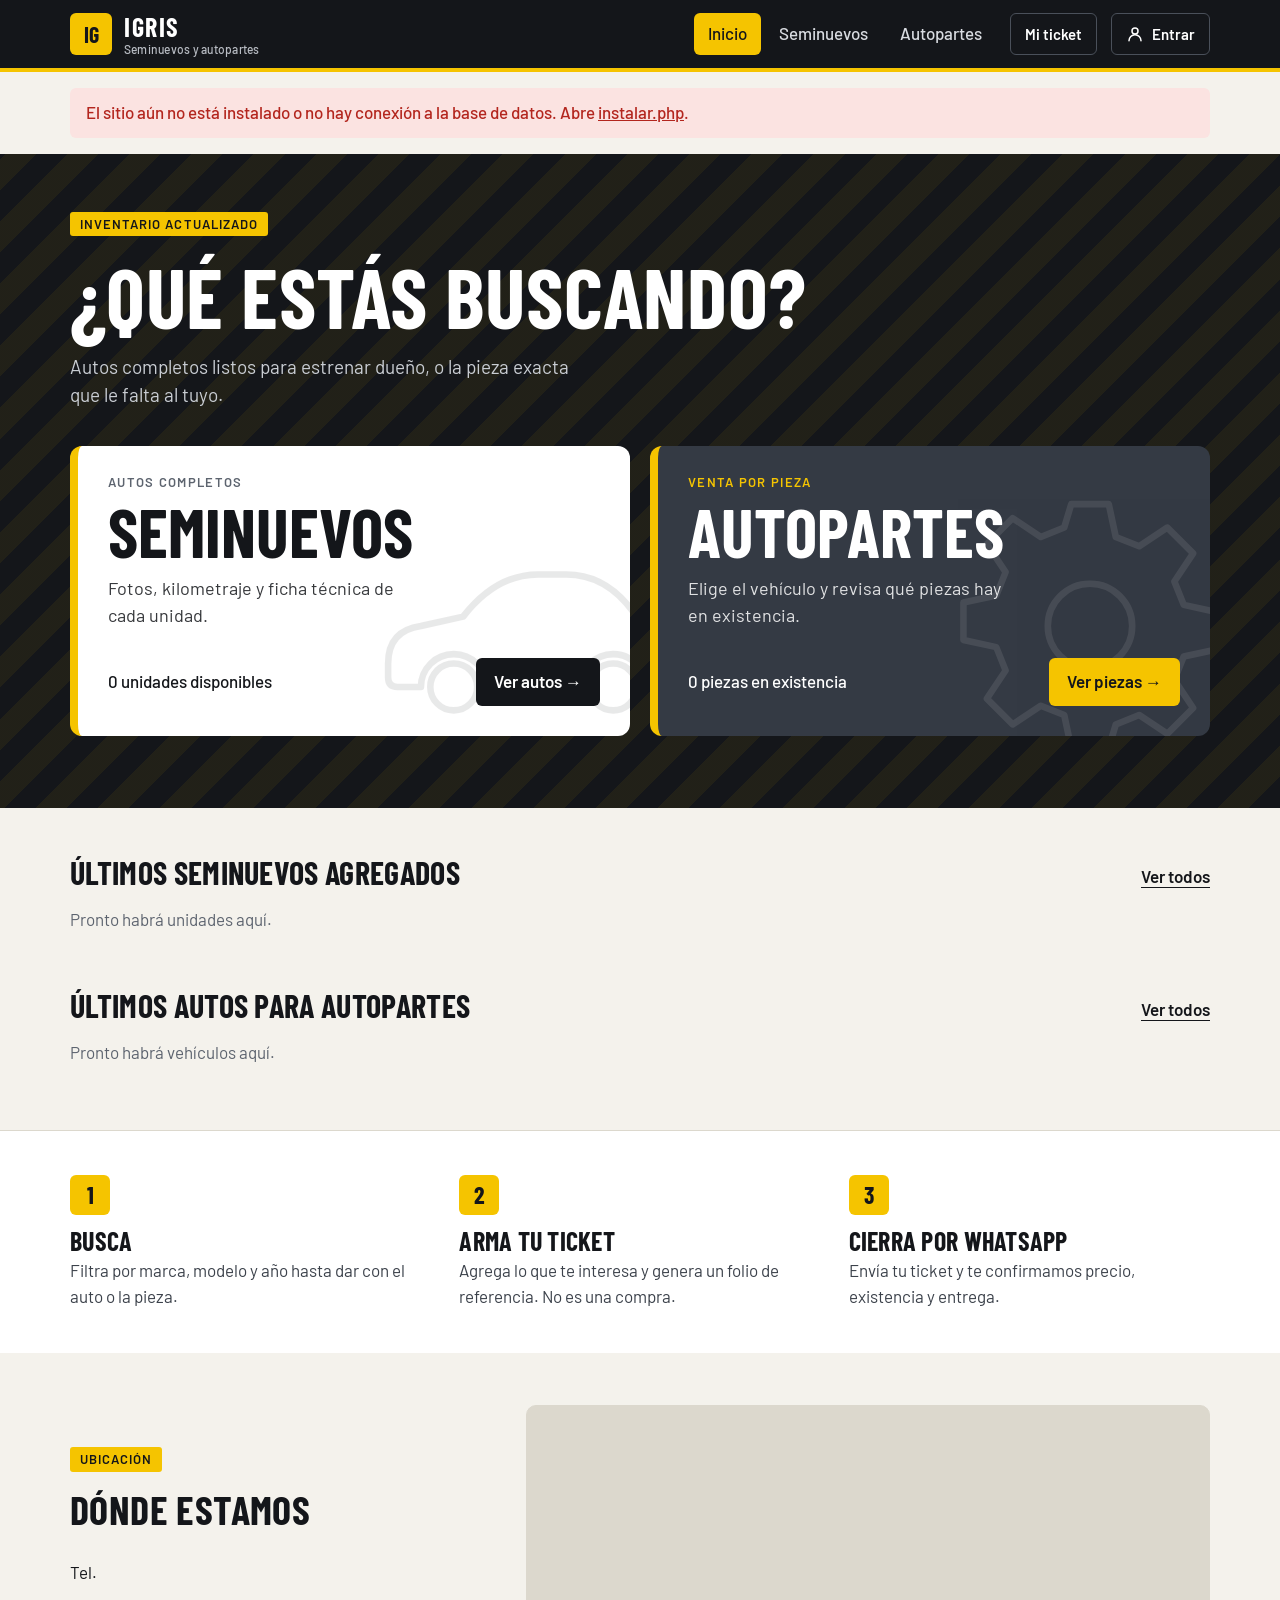
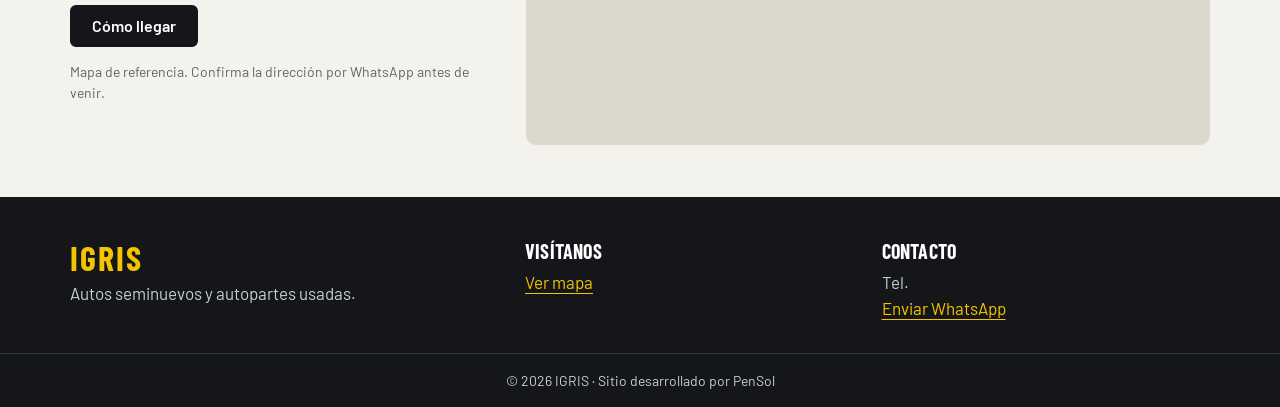
<file: index.html>
<!DOCTYPE html>
<html lang="es-MX">
<head>
  <meta charset="UTF-8">
  <meta name="viewport" content="width=device-width, initial-scale=1">
  <title>IGRIS — Autos seminuevos y autopartes</title>
  <meta name="description" content="Autos seminuevos revisados y autopartes usadas por pieza. Consulta fotos, especificaciones y disponibilidad.">
  <link rel="icon" href="img/favicon.svg" type="image/svg+xml">
  <link rel="preconnect" href="https://fonts.googleapis.com">
  <link rel="preconnect" href="https://fonts.gstatic.com" crossorigin>
  <link href="https://fonts.googleapis.com/css2?family=Barlow:wght@400;500;600&family=Barlow+Condensed:wght@600;700&display=swap" rel="stylesheet">
  <link rel="stylesheet" href="css/estilos.css">
</head>
<body data-pagina="inicio">

  <main>
    <section class="portada">
      <div class="contenedor">
        <p class="ceja">Inventario actualizado</p>
        <h1>¿Qué estás buscando?</h1>
        <p class="portada__texto">Autos completos listos para estrenar dueño, o la pieza exacta que le falta al tuyo.</p>

        <div class="opciones">
          <a class="opcion opcion--clara" href="seminuevos.html">
            <svg class="opcion__fondo" viewBox="0 0 64 64" aria-hidden="true"><path d="M6 40q0-7 7-8l9-2q7-9 16-9h6q9 0 15 9l4 2q5 2 5 8v3q0 2-2 2h-5a7 7 0 0 0-14 0H27a7 7 0 0 0-14 0H8q-2 0-2-2z"/><circle cx="20" cy="45" r="5"/><circle cx="54" cy="45" r="5"/></svg>
            <span class="opcion__ceja">Autos completos</span>
            <span class="opcion__titulo">Seminuevos</span>
            <span class="opcion__texto">Fotos, kilometraje y ficha técnica de cada unidad.</span>
            <span class="opcion__pie"><span data-conteo="seminuevos"></span><b>Ver autos</b></span>
          </a>
          <a class="opcion opcion--oscura" href="autopartes.html">
            <svg class="opcion__fondo" viewBox="0 0 64 64" aria-hidden="true"><circle cx="32" cy="32" r="9"/><path d="M28 6h8l1.500 7 5 2 6-4 5.500 5.500-4 6 2 5 7 1.500v8l-7 1.500-2 5 4 6-5.500 5.500-6-4-5 2L36 58h-8l-1.500-7-5-2-6 4L10 47.500l4-6-2-5L5 35v-8l7-1.500 2-5-4-6L15.500 9l6 4 5-2z"/></svg>
            <span class="opcion__ceja">Venta por pieza</span>
            <span class="opcion__titulo">Autopartes</span>
            <span class="opcion__texto">Elige el vehículo y revisa qué piezas hay en existencia.</span>
            <span class="opcion__pie"><span data-conteo="autopartes"></span><b>Ver piezas</b></span>
          </a>
        </div>
      </div>
    </section>

    <section class="seccion contenedor" id="vistos" hidden>
      <div class="seccion__cabeza"><h2>Vistos recientemente</h2></div>
      <div class="rejilla"></div>
    </section>

    <section class="seccion contenedor">
      <div class="seccion__cabeza">
        <h2>Últimos seminuevos agregados</h2>
        <a class="enlace" href="seminuevos.html">Ver todos</a>
      </div>
      <div class="rejilla" id="ultimos-seminuevos"></div>
    </section>

    <section class="seccion contenedor">
      <div class="seccion__cabeza">
        <h2>Últimos autos para autopartes</h2>
        <a class="enlace" href="autopartes.html">Ver todos</a>
      </div>
      <div class="rejilla" id="ultimos-autopartes"></div>
    </section>

    <section class="pasos">
      <div class="contenedor pasos__rejilla">
        <div><b>1</b><h3>Busca</h3><p>Filtra por marca, modelo y año hasta dar con el auto o la pieza.</p></div>
        <div><b>2</b><h3>Arma tu ticket</h3><p>Agrega lo que te interesa y genera un folio de referencia. No es una compra.</p></div>
        <div><b>3</b><h3>Cierra por WhatsApp</h3><p>Envía tu ticket y te confirmamos precio, existencia y entrega.</p></div>
      </div>
    </section>

    <section class="ubicacion" id="ubicacion"></section>
  </main>

  <script src="api/datos.php"></script>
  <script src="js/app.js"></script>
</body>
</html>
</file>
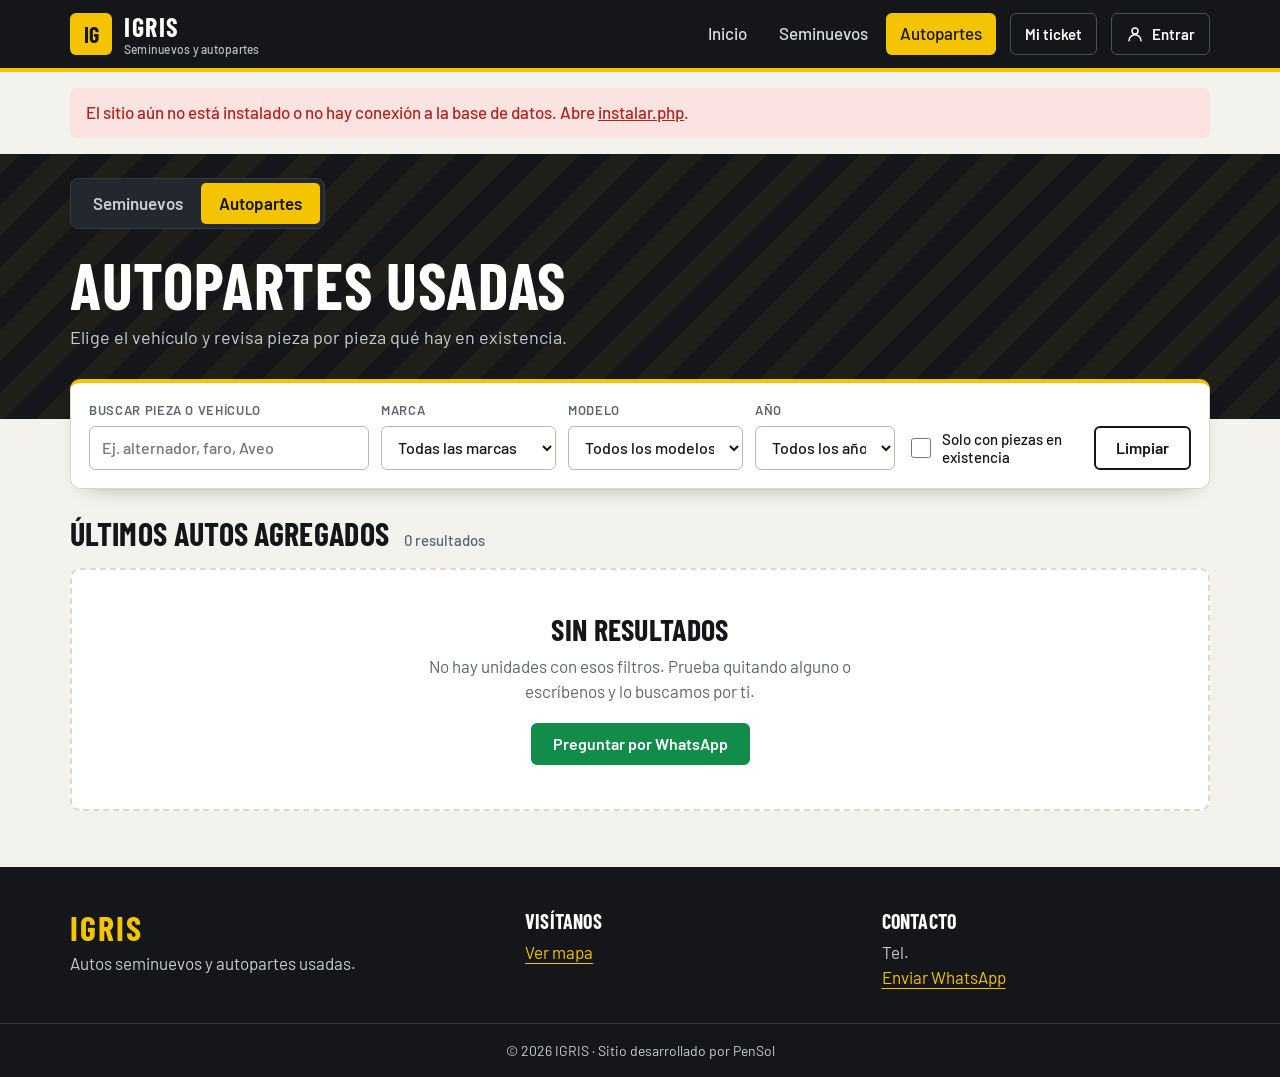
<file: autopartes.html>
<!DOCTYPE html>
<html lang="es-MX">
<head>
  <meta charset="UTF-8">
  <meta name="viewport" content="width=device-width, initial-scale=1">
  <title>Autopartes usadas — IGRIS</title>
  <meta name="description" content="Vehículos para desarme: elige el auto y consulta qué piezas están en existencia.">
  <link rel="icon" href="img/favicon.svg" type="image/svg+xml">
  <link rel="preconnect" href="https://fonts.googleapis.com">
  <link rel="preconnect" href="https://fonts.gstatic.com" crossorigin>
  <link href="https://fonts.googleapis.com/css2?family=Barlow:wght@400;500;600&family=Barlow+Condensed:wght@600;700&display=swap" rel="stylesheet">
  <link rel="stylesheet" href="css/estilos.css">
</head>
<body data-pagina="autopartes">

  <main>
    <section class="encabezado">
      <div class="contenedor">
        <nav class="cambio" aria-label="Sección">
          <a href="seminuevos.html">Seminuevos</a>
          <a href="autopartes.html" class="activo" aria-current="page">Autopartes</a>
        </nav>
        <h1>Autopartes usadas</h1>
        <p>Elige el vehículo y revisa pieza por pieza qué hay en existencia.</p>
      </div>
    </section>

    <div class="contenedor">
      <form class="filtro filtro--partes" id="filtro" autocomplete="off">
        <label class="campo campo--ancho">Buscar pieza o vehículo
          <input type="search" name="buscar" placeholder="Ej. alternador, faro, Aveo">
        </label>
        <label class="campo">Marca
          <select name="marca"></select>
        </label>
        <label class="campo">Modelo
          <select name="modelo"></select>
        </label>
        <label class="campo">Año
          <select name="anio"></select>
        </label>
        <label class="casilla">
          <input type="checkbox" name="existencia"> Solo con piezas en existencia
        </label>
        <button class="boton boton--linea" type="reset">Limpiar</button>
      </form>

      <section class="seccion seccion--lista">
        <div class="seccion__cabeza">
          <h2>Últimos autos agregados <small id="conteo"></small></h2>
        </div>
        <div class="rejilla" id="resultados"></div>
      </section>
    </div>
  </main>

  <script src="api/datos.php"></script>
  <script src="js/app.js"></script>
</body>
</html>
</file>
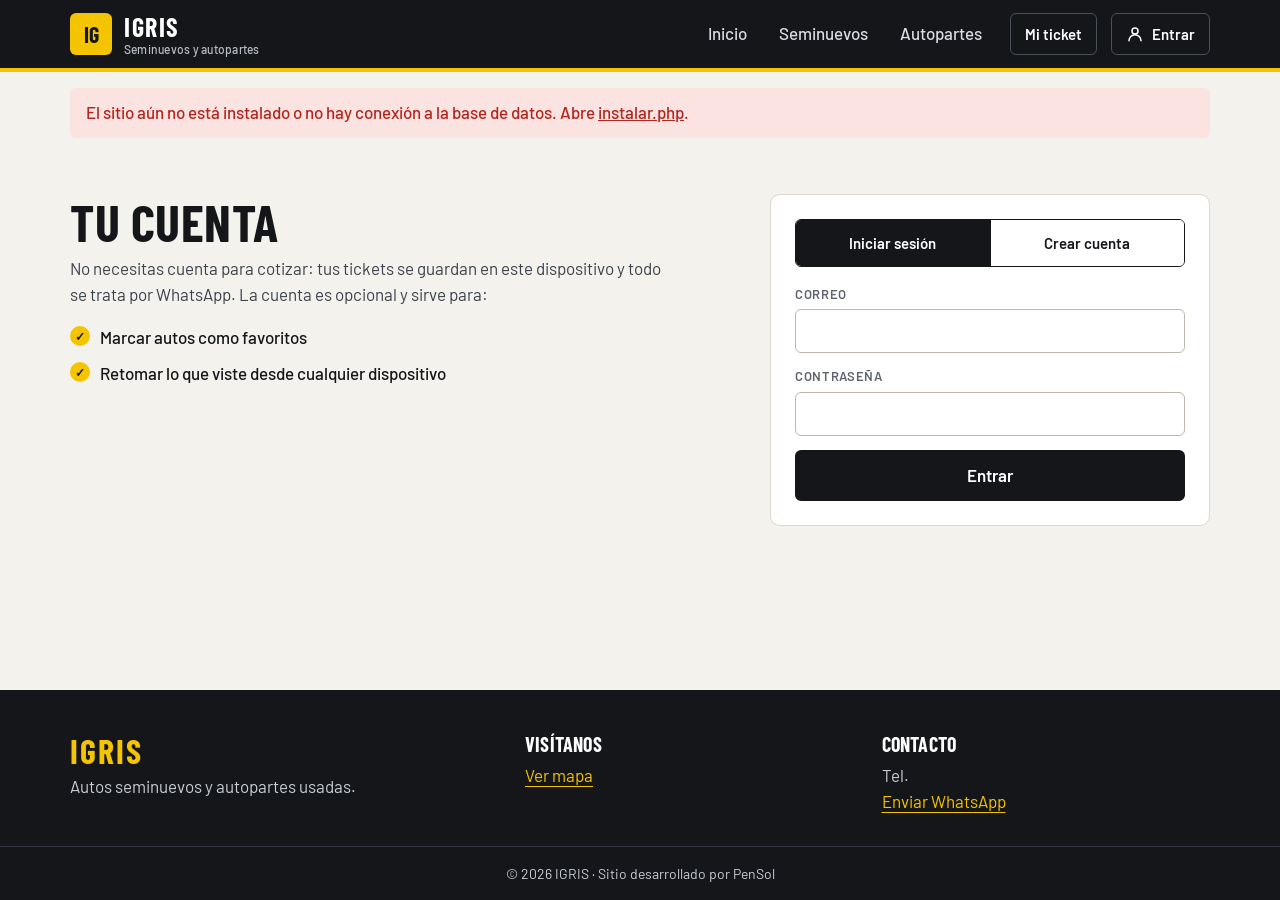
<file: cuenta.html>
<!DOCTYPE html>
<html lang="es-MX">
<head>
  <meta charset="UTF-8">
  <meta name="viewport" content="width=device-width, initial-scale=1">
  <title>Mi cuenta — IGRIS</title>
  <meta name="robots" content="noindex">
  <link rel="icon" href="img/favicon.svg" type="image/svg+xml">
  <link rel="preconnect" href="https://fonts.googleapis.com">
  <link rel="preconnect" href="https://fonts.gstatic.com" crossorigin>
  <link href="https://fonts.googleapis.com/css2?family=Barlow:wght@400;500;600&family=Barlow+Condensed:wght@600;700&display=swap" rel="stylesheet">
  <link rel="stylesheet" href="css/estilos.css">
</head>
<body data-pagina="cuenta">

  <main class="contenedor pagina" id="cuenta"></main>

  <script src="api/datos.php"></script>
  <script src="js/app.js"></script>
</body>
</html>
</file>
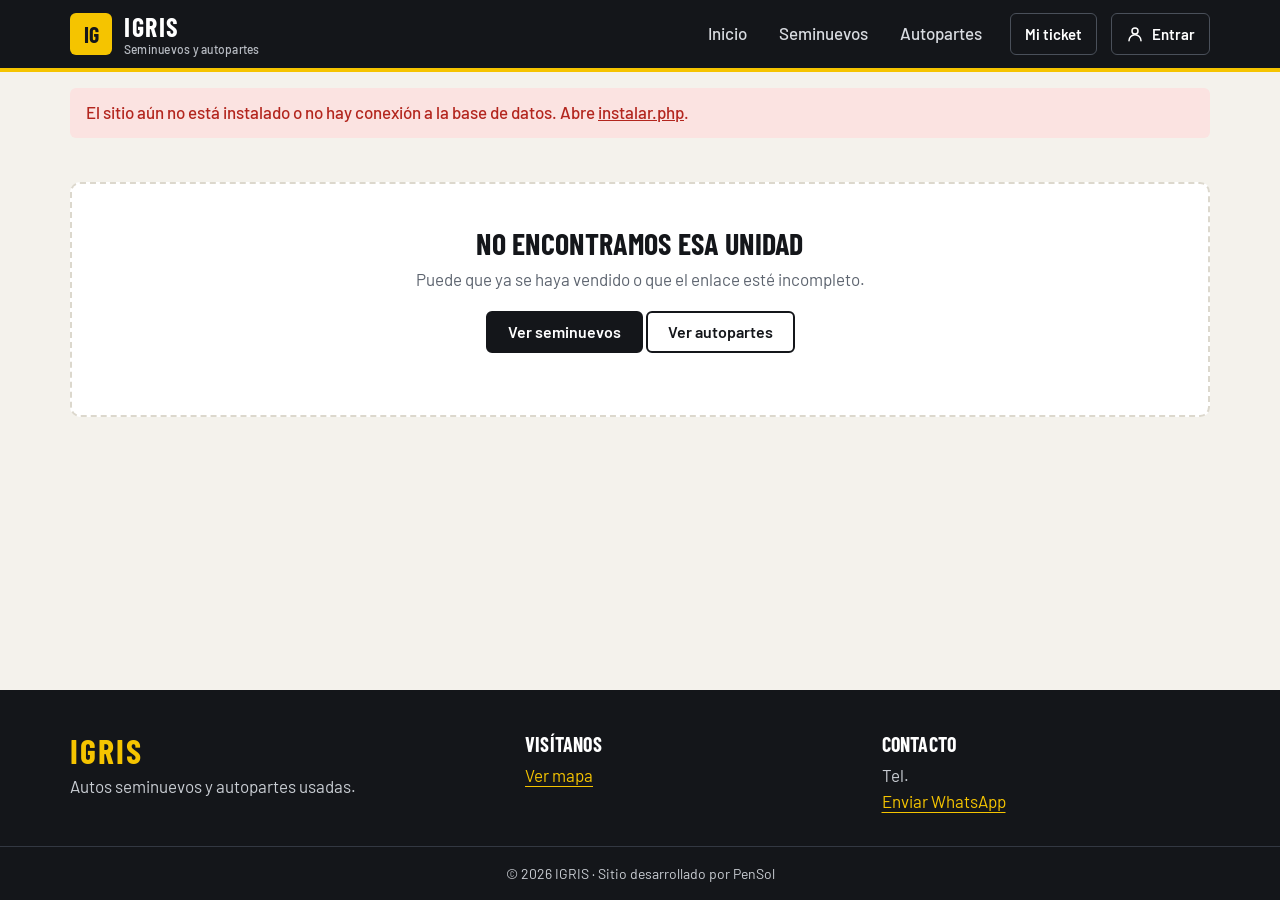
<file: detalle.html>
<!DOCTYPE html>
<html lang="es-MX">
<head>
  <meta charset="UTF-8">
  <meta name="viewport" content="width=device-width, initial-scale=1">
  <title>Detalle del vehículo — IGRIS</title>
  <link rel="icon" href="img/favicon.svg" type="image/svg+xml">
  <link rel="preconnect" href="https://fonts.googleapis.com">
  <link rel="preconnect" href="https://fonts.gstatic.com" crossorigin>
  <link href="https://fonts.googleapis.com/css2?family=Barlow:wght@400;500;600&family=Barlow+Condensed:wght@600;700&display=swap" rel="stylesheet">
  <link rel="stylesheet" href="css/estilos.css">
</head>
<body data-pagina="detalle">

  <main class="contenedor pagina" id="detalle"></main>

  <script src="api/datos.php"></script>
  <script src="js/app.js"></script>
</body>
</html>
</file>
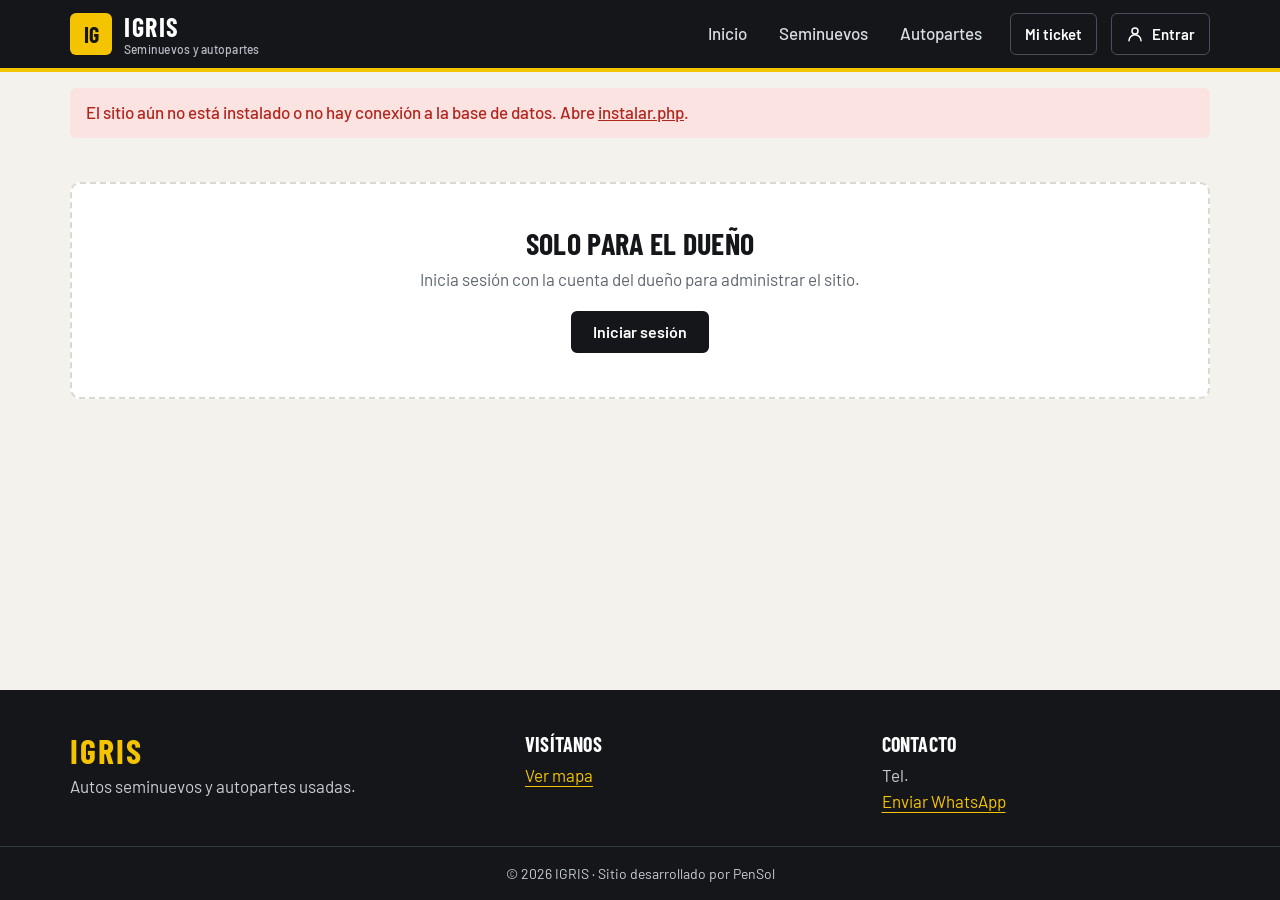
<file: panel.html>
<!DOCTYPE html>
<html lang="es-MX">
<head>
  <meta charset="UTF-8">
  <meta name="viewport" content="width=device-width, initial-scale=1">
  <title>Panel administrador — IGRIS</title>
  <meta name="robots" content="noindex">
  <link rel="icon" href="img/favicon.svg" type="image/svg+xml">
  <link rel="preconnect" href="https://fonts.googleapis.com">
  <link rel="preconnect" href="https://fonts.gstatic.com" crossorigin>
  <link href="https://fonts.googleapis.com/css2?family=Barlow:wght@400;500;600&family=Barlow+Condensed:wght@600;700&display=swap" rel="stylesheet">
  <link rel="stylesheet" href="css/estilos.css">
</head>
<body data-pagina="panel">

  <main class="contenedor pagina" id="panel"></main>

  <script src="api/datos.php"></script>
  <script src="js/app.js"></script>
  <script src="js/panel.js"></script>
</body>
</html>
</file>
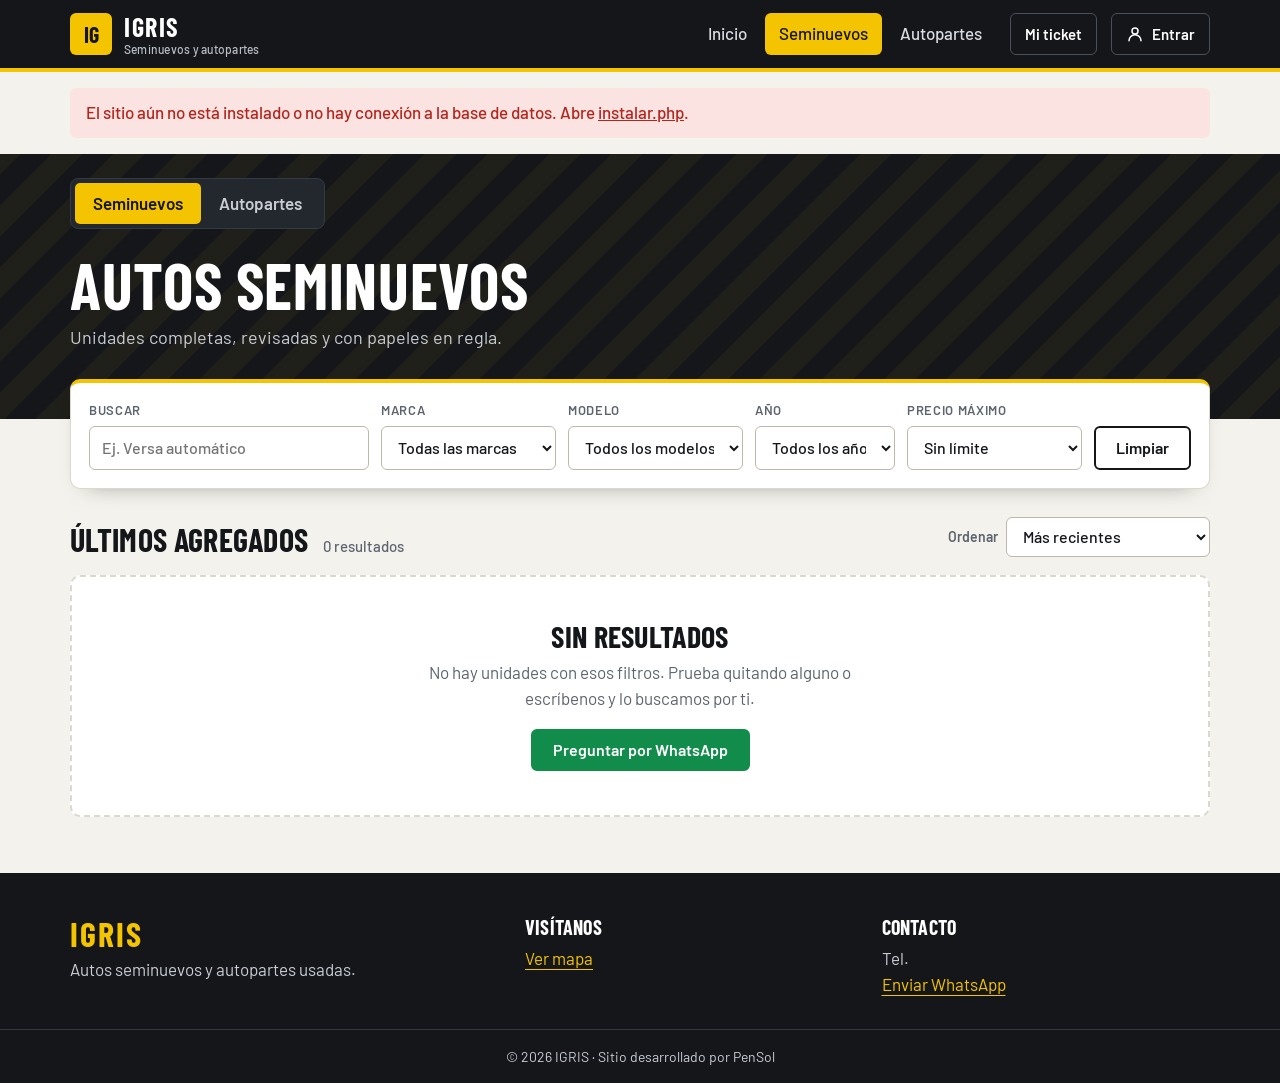
<file: seminuevos.html>
<!DOCTYPE html>
<html lang="es-MX">
<head>
  <meta charset="UTF-8">
  <meta name="viewport" content="width=device-width, initial-scale=1">
  <title>Autos seminuevos — IGRIS</title>
  <meta name="description" content="Autos seminuevos disponibles: filtra por marca, modelo, año y precio.">
  <link rel="icon" href="img/favicon.svg" type="image/svg+xml">
  <link rel="preconnect" href="https://fonts.googleapis.com">
  <link rel="preconnect" href="https://fonts.gstatic.com" crossorigin>
  <link href="https://fonts.googleapis.com/css2?family=Barlow:wght@400;500;600&family=Barlow+Condensed:wght@600;700&display=swap" rel="stylesheet">
  <link rel="stylesheet" href="css/estilos.css">
</head>
<body data-pagina="seminuevos">

  <main>
    <section class="encabezado">
      <div class="contenedor">
        <nav class="cambio" aria-label="Sección">
          <a href="seminuevos.html" class="activo" aria-current="page">Seminuevos</a>
          <a href="autopartes.html">Autopartes</a>
        </nav>
        <h1>Autos seminuevos</h1>
        <p>Unidades completas, revisadas y con papeles en regla.</p>
      </div>
    </section>

    <div class="contenedor">
      <form class="filtro" id="filtro" autocomplete="off">
        <label class="campo campo--ancho">Buscar
          <input type="search" name="buscar" placeholder="Ej. Versa automático">
        </label>
        <label class="campo">Marca
          <select name="marca"></select>
        </label>
        <label class="campo">Modelo
          <select name="modelo"></select>
        </label>
        <label class="campo">Año
          <select name="anio"></select>
        </label>
        <label class="campo">Precio máximo
          <select name="precio">
            <option value="">Sin límite</option>
            <option value="200000">Hasta $200,000</option>
            <option value="250000">Hasta $250,000</option>
            <option value="300000">Hasta $300,000</option>
            <option value="400000">Hasta $400,000</option>
          </select>
        </label>
        <button class="boton boton--linea" type="reset">Limpiar</button>
      </form>

      <section class="seccion seccion--lista">
        <div class="seccion__cabeza">
          <h2>Últimos agregados <small id="conteo"></small></h2>
          <label class="orden">Ordenar
            <select name="orden" form="filtro">
              <option value="">Más recientes</option>
              <option value="menor">Precio: menor a mayor</option>
              <option value="mayor">Precio: mayor a menor</option>
            </select>
          </label>
        </div>
        <div class="rejilla" id="resultados"></div>
      </section>
    </div>
  </main>

  <script src="api/datos.php"></script>
  <script src="js/app.js"></script>
</body>
</html>
</file>
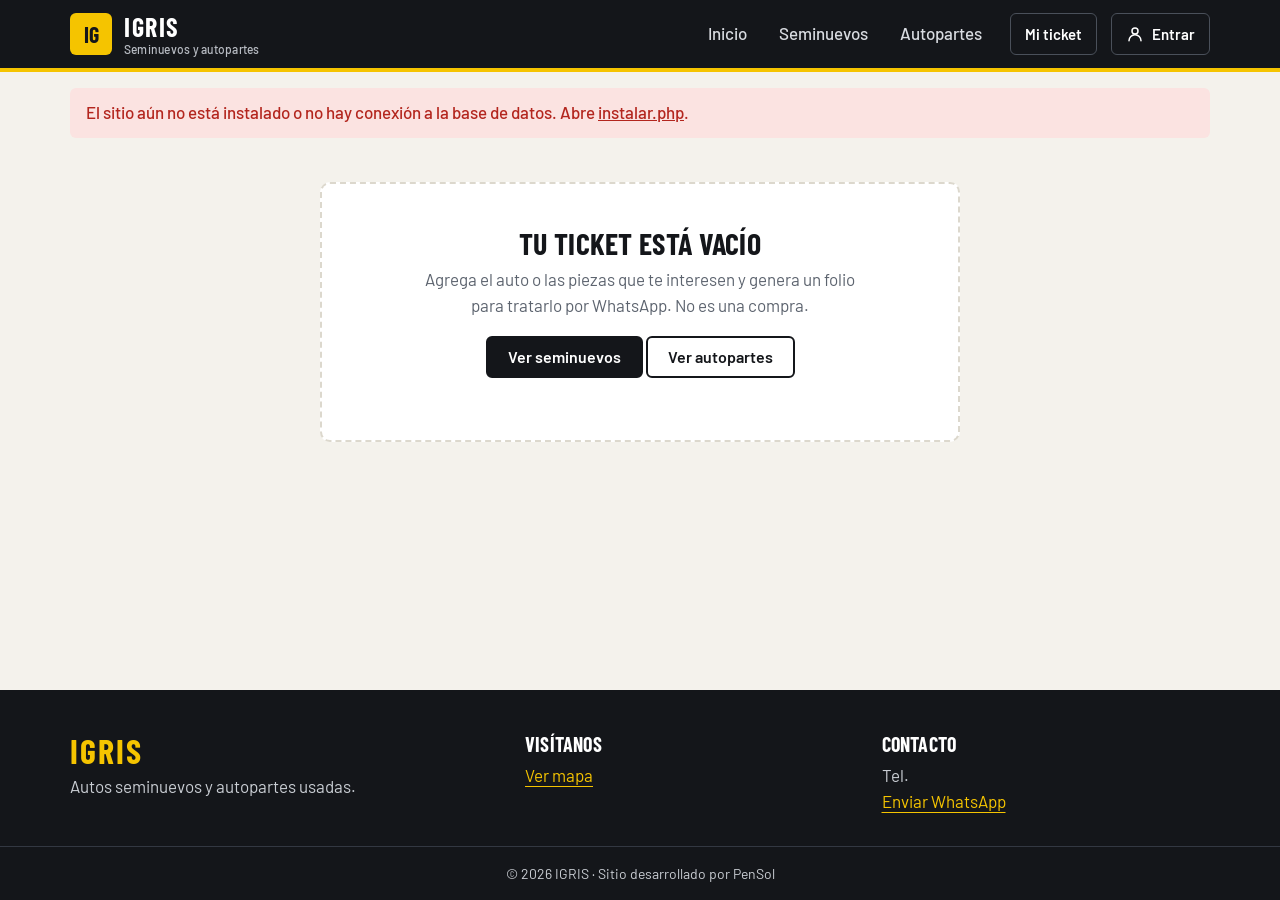
<file: ticket.html>
<!DOCTYPE html>
<html lang="es-MX">
<head>
  <meta charset="UTF-8">
  <meta name="viewport" content="width=device-width, initial-scale=1">
  <title>Mi ticket — IGRIS</title>
  <meta name="robots" content="noindex">
  <link rel="icon" href="img/favicon.svg" type="image/svg+xml">
  <link rel="preconnect" href="https://fonts.googleapis.com">
  <link rel="preconnect" href="https://fonts.gstatic.com" crossorigin>
  <link href="https://fonts.googleapis.com/css2?family=Barlow:wght@400;500;600&family=Barlow+Condensed:wght@600;700&display=swap" rel="stylesheet">
  <link rel="stylesheet" href="css/estilos.css">
</head>
<body data-pagina="ticket">

  <main class="contenedor contenedor--angosto pagina" id="ticket"></main>

  <script src="api/datos.php"></script>
  <script src="js/app.js"></script>
</body>
</html>
</file>
<file: css/estilos.css>
/* ==========================================================================
   IGRIS — estilos
   ========================================================================== */
:root {
  --tinta: #14161a;
  --tinta-2: #23272e;
  --tinta-3: #343a44;
  --gris: #5d646f;
  --linea: #dcd8cd;
  --papel: #f4f2ec;
  --blanco: #ffffff;
  --amarillo: #f5c400;
  --verde: #17753f;
  --verde-fondo: #dff3e6;
  --ambar: #9a5b00;
  --ambar-fondo: #fdeccc;
  --rojo: #b3261e;
  --rojo-fondo: #fbe3e1;
  --whats: #128c4a;
  --radio: 6px;
  --titulos: "Barlow Condensed", "Arial Narrow", Arial, sans-serif;
  --texto: "Barlow", "Segoe UI", Arial, sans-serif;
}

*, *::before, *::after { box-sizing: border-box; }
html { scroll-behavior: smooth; }
body {
  margin: 0;
  min-height: 100vh;
  display: flex; flex-direction: column;
  background: var(--papel);
  color: var(--tinta);
  font: 400 17px/1.5 var(--texto);
}
main { flex: 1; }
img { display: block; max-width: 100%; }
a { color: inherit; }
h1, h2, h3, h4 {
  margin: 0;
  font-family: var(--titulos);
  font-weight: 700;
  line-height: 1.05;
  text-transform: uppercase;
  letter-spacing: .01em;
}
p { margin: 0; }
ul { margin: 0; padding: 0; list-style: none; }
small { font-size: 14px; color: var(--gris); }
[hidden] { display: none !important; }
:focus-visible { outline: 3px solid var(--amarillo); outline-offset: 2px; }

.contenedor { width: min(1140px, 100% - 32px); margin-inline: auto; }
.contenedor--angosto { width: min(640px, 100% - 32px); }
.pagina { padding: 28px 0 64px; }
.titulo-pagina { font-size: clamp(36px, 5vw, 52px); }
.bajada { margin-top: 8px; color: #3c424b; max-width: 60ch; }
.nada { color: var(--gris); }

/* ---------- botones ---------- */
.boton {
  display: inline-flex; align-items: center; justify-content: center; gap: 8px;
  padding: 11px 20px;
  border: 2px solid var(--tinta); border-radius: var(--radio);
  background: var(--tinta); color: var(--blanco);
  font: 600 16px/1 var(--texto); text-decoration: none; white-space: nowrap;
  cursor: pointer; transition: transform .12s, background .12s;
}
.boton:hover { transform: translateY(-1px); background: var(--tinta-2); }
.boton:disabled { opacity: .6; cursor: progress; }
.boton--linea { background: transparent; color: var(--tinta); }
.boton--linea:hover { background: var(--tinta); color: var(--blanco); }
.boton--amarillo { background: var(--amarillo); border-color: var(--amarillo); color: var(--tinta); }
.boton--amarillo:hover { background: #ffd633; }
.boton--whats { background: var(--whats); border-color: var(--whats); }
.boton--whats:hover { background: #0e7340; }
.boton--dentro, .boton--dentro:hover { background: var(--verde-fondo); border-color: var(--verde); color: var(--verde); }
.boton--peligro { background: transparent; border-color: var(--rojo); color: var(--rojo); }
.boton--peligro:hover { background: var(--rojo); color: var(--blanco); }
.boton--ancho { width: 100%; padding-block: 15px; font-size: 17px; }
.boton--chico { padding: 8px 14px; font-size: 14px; }
.boton--apagado { background: transparent; border-color: var(--linea); color: var(--gris); cursor: not-allowed; }
.boton--apagado:hover { transform: none; background: transparent; }

.enlace { font-weight: 600; text-underline-offset: 4px; }
.enlace-boton { padding: 0; background: none; border: 0; color: inherit; font: inherit; font-weight: 600; text-decoration: underline; text-underline-offset: 4px; cursor: pointer; }

/* ---------- cabecera ---------- */
.cabecera { position: sticky; top: 0; z-index: 20; background: var(--tinta); color: var(--blanco); border-bottom: 4px solid var(--amarillo); }
.cabecera__fila { display: flex; align-items: center; gap: 14px; min-height: 68px; }
.marca { display: flex; align-items: center; gap: 12px; text-decoration: none; margin-right: auto; }
.marca__sello {
  display: grid; place-items: center; width: 42px; height: 42px;
  background: var(--amarillo); color: var(--tinta); border-radius: var(--radio);
  font: 700 22px/1 var(--titulos);
}
.marca__texto { font: 700 26px/1 var(--titulos); letter-spacing: .06em; text-transform: uppercase; }
.marca__texto small { display: block; margin-top: 3px; font: 500 12px/1 var(--texto); letter-spacing: .02em; text-transform: none; color: #b9bdc4; }
.menu { display: flex; gap: 4px; }
.menu a { padding: 8px 14px; border-radius: var(--radio); text-decoration: none; font-weight: 500; color: #d9dce1; }
.menu a:hover { color: var(--blanco); background: var(--tinta-2); }
.menu a.activo { color: var(--tinta); background: var(--amarillo); }
.menu__cuenta { display: none; }
.cabecera__ticket, .cabecera__cuenta {
  display: inline-flex; align-items: center; gap: 8px; height: 42px; padding: 0 14px;
  border: 1.5px solid #4a505a; border-radius: var(--radio);
  color: var(--blanco); font-weight: 600; font-size: 15px; text-decoration: none; white-space: nowrap;
}
.cabecera__ticket:hover, .cabecera__cuenta:hover { border-color: var(--amarillo); }
.cabecera__ticket b { min-width: 22px; padding: 2px 6px; background: var(--amarillo); color: var(--tinta); border-radius: 99px; font-size: 13px; text-align: center; }
.cabecera__cuenta svg { width: 18px; height: 18px; fill: none; stroke: currentColor; stroke-width: 2; stroke-linecap: round; }
.menu-boton { display: none; width: 44px; height: 42px; padding: 0; background: none; border: 1.5px solid #4a505a; border-radius: var(--radio); cursor: pointer; }
.menu-boton span, .menu-boton span::before, .menu-boton span::after { display: block; width: 20px; height: 2px; margin: auto; background: var(--blanco); content: ""; }
.menu-boton span { position: relative; }
.menu-boton span::before { position: absolute; top: -6px; }
.menu-boton span::after { position: absolute; top: 6px; }

/* ---------- portada (inicio) ---------- */
.portada {
  padding: 56px 0 72px;
  background:
    repeating-linear-gradient(-45deg, transparent 0 22px, rgba(245, 196, 0, .06) 22px 44px),
    var(--tinta);
  color: var(--blanco);
}
.ceja { display: inline-block; padding: 4px 10px; background: var(--amarillo); color: var(--tinta); border-radius: 3px; font: 600 13px/1.3 var(--texto); text-transform: uppercase; letter-spacing: .08em; }
.portada h1 { margin-top: 16px; font-size: clamp(44px, 7vw, 84px); }
.portada__texto { max-width: 520px; margin-top: 12px; color: #c9cdd3; font-size: 19px; }

.opciones { display: grid; grid-template-columns: 1fr 1fr; gap: 20px; margin-top: 36px; }
.opcion {
  position: relative; overflow: hidden;
  display: flex; flex-direction: column; min-height: 290px; padding: 30px;
  border-radius: 12px; border-left: 8px solid var(--amarillo);
  text-decoration: none;
  transition: transform .15s, box-shadow .15s;
}
.opcion:hover { transform: translateY(-4px); box-shadow: 0 16px 30px -14px rgba(0, 0, 0, .7); }
.opcion--clara { background: var(--blanco); color: var(--tinta); }
.opcion--oscura { background: var(--tinta-3); color: var(--blanco); }
.opcion__fondo {
  position: absolute; right: -30px; bottom: -40px; width: 300px; height: 300px;
  fill: none; stroke: currentColor; stroke-width: 1.4; stroke-linejoin: round; opacity: .09;
  transition: transform .3s;
}
.opcion:hover .opcion__fondo { transform: scale(1.06) rotate(-4deg); }
.opcion__ceja { font: 600 13px/1 var(--texto); text-transform: uppercase; letter-spacing: .1em; color: var(--gris); }
.opcion--oscura .opcion__ceja { color: var(--amarillo); }
.opcion__titulo { margin-top: 10px; font: 700 clamp(44px, 6vw, 68px)/.95 var(--titulos); text-transform: uppercase; }
.opcion__texto { position: relative; max-width: 32ch; margin-top: 12px; font-size: 18px; opacity: .85; }
.opcion__pie { position: relative; display: flex; align-items: center; justify-content: space-between; gap: 12px; margin-top: auto; padding-top: 28px; font-weight: 500; }
.opcion__pie b { padding: 11px 18px; background: var(--tinta); color: var(--blanco); border-radius: var(--radio); font-weight: 600; white-space: nowrap; }
.opcion--oscura .opcion__pie b { background: var(--amarillo); color: var(--tinta); }
.opcion__pie b::after { content: " →"; }

/* ---------- secciones y rejilla ---------- */
.seccion { padding: 48px 0 8px; }
.seccion--lista { padding-top: 28px; padding-bottom: 56px; }
.seccion__cabeza { display: flex; align-items: flex-end; justify-content: space-between; gap: 16px; flex-wrap: wrap; margin-bottom: 18px; }
.seccion__cabeza h2 { font-size: 32px; }
.seccion__cabeza h2 small { margin-left: 8px; font: 500 15px/1 var(--texto); text-transform: none; letter-spacing: 0; }
.rejilla { display: grid; grid-template-columns: repeat(auto-fill, minmax(300px, 1fr)); gap: 20px; }

/* ---------- sellos de estado ---------- */
.sello {
  display: inline-block; padding: 6px 12px; border-radius: 4px;
  color: var(--blanco); font: 700 13px/1 var(--texto); text-transform: uppercase; letter-spacing: .06em;
  box-shadow: 0 2px 6px rgba(0, 0, 0, .25);
}
.sello--disponible { background: #1e6b3a; }
.sello--apartado { background: #b86b00; }
.sello--vendido, .sello--agotado { background: var(--rojo); }
td .sello { box-shadow: none; }

/* ---------- tarjeta ---------- */
.tarjeta {
  position: relative;
  display: flex; flex-direction: column; overflow: hidden;
  background: var(--blanco); border: 1px solid var(--linea); border-radius: 10px;
  transition: transform .15s, border-color .15s;
}
.tarjeta:hover { transform: translateY(-3px); border-color: var(--tinta); }
.tarjeta__foto { position: relative; aspect-ratio: 3 / 2; background: var(--tinta-2); }
/* absoluta: así una foto cuadrada o vertical se recorta al marco en vez de estirarlo */
.tarjeta__foto img { position: absolute; inset: 0; width: 100%; height: 100%; object-fit: cover; }
.pasar {
  position: absolute; top: 50%; z-index: 2; display: grid; place-items: center; width: 36px; height: 36px; padding: 0 0 4px;
  background: rgba(20, 22, 26, .75); color: var(--blanco); border: 0; border-radius: 50%;
  font: 700 24px/1 var(--texto); cursor: pointer; transform: translateY(-50%); opacity: 0; transition: opacity .15s, background .15s;
}
.pasar--antes { left: 10px; }
.pasar--despues { right: 10px; }
.pasar:hover { background: var(--tinta); }
.tarjeta:hover .pasar, .pasar:focus-visible { opacity: 1; }
@media (hover: none) { .pasar { opacity: 1; } }
.tarjeta__foto .sello { position: absolute; top: 12px; left: 12px; }
.tarjeta--vendido .tarjeta__foto img, .tarjeta--agotado .tarjeta__foto img { filter: grayscale(1) brightness(.8); }
.tarjeta__fotos { position: absolute; right: 12px; bottom: 12px; padding: 3px 9px; background: rgba(20, 22, 26, .8); color: var(--blanco); border-radius: 3px; font-size: 13px; font-weight: 500; }
.tarjeta__cuerpo { display: flex; flex-direction: column; flex: 1; gap: 10px; padding: 16px 18px 18px; }
.tarjeta__fecha { color: var(--gris); font-size: 14px; }
.tarjeta__titulo { font-size: 28px; }
.tarjeta__enlace { text-decoration: none; }
.tarjeta__enlace::after { content: ""; position: absolute; inset: 0; z-index: 1; }
.tarjeta__pie { display: flex; align-items: center; justify-content: space-between; gap: 12px; margin-top: auto; padding-top: 12px; border-top: 1px solid var(--linea); }
.tarjeta__ir { font-weight: 600; font-size: 15px; white-space: nowrap; }
.tarjeta__ir::after { content: " →"; }
.precio { font: 700 28px/1 var(--titulos); }
.existencias { font-size: 15px; color: var(--gris); }
.existencias b { color: var(--verde); font-size: 18px; }

.corazon {
  display: grid; place-items: center; width: 38px; height: 38px; padding: 0;
  background: var(--blanco); border: 1px solid var(--linea); border-radius: 50%; cursor: pointer;
  transition: transform .12s;
}
.corazon:hover { transform: scale(1.1); }
.corazon svg { width: 20px; height: 20px; fill: none; stroke: var(--tinta); stroke-width: 2; stroke-linejoin: round; }
.corazon.activo svg { fill: var(--rojo); stroke: var(--rojo); }
.tarjeta__foto .corazon { position: absolute; top: 10px; right: 10px; z-index: 2; border: 0; box-shadow: 0 2px 6px rgba(0, 0, 0, .3); }

.etiqueta { display: inline-block; padding: 4px 10px; border-radius: 3px; background: var(--tinta); color: var(--blanco); font: 600 12px/1.3 var(--texto); text-transform: uppercase; letter-spacing: .07em; }

.datos { display: flex; flex-wrap: wrap; gap: 6px; }
.datos li { padding: 3px 9px; background: var(--papel); border: 1px solid var(--linea); border-radius: 3px; font-size: 14px; font-weight: 500; }

/* ---------- encabezado de listados ---------- */
.encabezado {
  padding: 24px 0 68px; color: var(--blanco);
  background:
    repeating-linear-gradient(-45deg, transparent 0 22px, rgba(245, 196, 0, .05) 22px 44px),
    var(--tinta);
}
.encabezado h1 { margin-top: 22px; font-size: clamp(40px, 6vw, 64px); }
.encabezado p { margin-top: 6px; font-size: 18px; color: #c9cdd3; }
.cambio { display: inline-flex; padding: 4px; background: var(--tinta-2); border: 1px solid var(--tinta-3); border-radius: 8px; }
.cambio a { padding: 8px 18px; border-radius: 5px; color: #c9cdd3; font-weight: 600; text-decoration: none; }
.cambio a:hover { color: var(--blanco); }
.cambio a.activo { background: var(--amarillo); color: var(--tinta); }

.migas { display: flex; flex-wrap: wrap; gap: 8px; font-size: 14px; color: var(--gris); }
.migas a { text-underline-offset: 3px; }
.migas a::after { content: "/"; display: inline-block; margin-left: 8px; }
.migas span { color: var(--tinta); font-weight: 600; }

/* ---------- filtro ---------- */
.filtro {
  display: grid; grid-template-columns: 1.6fr 1fr 1fr .8fr 1fr auto; gap: 12px; align-items: end;
  margin-top: -40px; padding: 18px;
  background: var(--blanco); border: 1px solid var(--linea); border-top: 4px solid var(--amarillo); border-radius: 10px;
  box-shadow: 0 10px 24px -18px rgba(20, 22, 26, .6);
}
.campo { display: grid; gap: 5px; font-size: 13px; font-weight: 600; text-transform: uppercase; letter-spacing: .05em; color: var(--gris); }
.campo input, .campo select, .campo textarea, .orden select, .piezas-filtro input, .entrada, .tabla-panel select {
  width: 100%; min-height: 44px; padding: 0 12px;
  background: var(--blanco); border: 1.5px solid #bdb8ab; border-radius: var(--radio);
  color: var(--tinta); font: 500 16px var(--texto);
}
.campo textarea { padding: 10px 12px; resize: vertical; }
.campo input[type=file] { padding: 8px 12px; }
.campo input:focus, .campo select:focus, .campo textarea:focus { border-color: var(--tinta); }
.casilla { display: flex; align-items: center; gap: 8px; min-height: 44px; font-size: 15px; font-weight: 500; line-height: 1.2; cursor: pointer; }
.casilla input { width: 20px; height: 20px; accent-color: var(--tinta); flex: none; }
.filtro .boton { height: 44px; }
.orden { display: flex; align-items: center; gap: 8px; font-size: 14px; font-weight: 600; color: var(--gris); }
.orden select { width: auto; min-height: 40px; }

.vacio { grid-column: 1 / -1; padding: 44px 24px; background: var(--blanco); border: 2px dashed var(--linea); border-radius: 10px; text-align: center; }
.vacio h3 { font-size: 30px; }
.vacio p { max-width: 46ch; margin: 8px auto 18px; color: var(--gris); }

/* ---------- detalle ---------- */
.detalle { display: grid; grid-template-columns: minmax(0, 1.5fr) minmax(0, 1fr); gap: 28px; margin-top: 18px; align-items: start; }
.galeria__principal { position: relative; overflow: hidden; aspect-ratio: 3 / 2; background: var(--tinta-2); border-radius: 10px; }
.galeria__principal img { position: absolute; inset: 0; width: 100%; height: 100%; object-fit: cover; cursor: pointer; }
.galeria__principal .sello { position: absolute; top: 14px; left: 14px; font-size: 14px; padding: 8px 14px; }
.galeria__cuenta { position: absolute; right: 14px; bottom: 14px; padding: 4px 10px; background: rgba(20, 22, 26, .8); color: var(--blanco); border-radius: 3px; font-size: 14px; }
.galeria__miniaturas { display: grid; grid-template-columns: repeat(auto-fill, minmax(96px, 1fr)); gap: 10px; margin-top: 10px; }
.miniatura { padding: 0; overflow: hidden; aspect-ratio: 3 / 2; background: var(--tinta-2); border: 3px solid transparent; border-radius: var(--radio); cursor: pointer; opacity: .7; }
.miniatura { position: relative; }
.miniatura img { position: absolute; inset: 0; width: 100%; height: 100%; object-fit: cover; }
.miniatura:hover { opacity: 1; }
.miniatura.activa { border-color: var(--amarillo); opacity: 1; }

.resumen { display: grid; gap: 14px; padding: 24px; background: var(--blanco); border: 1px solid var(--linea); border-radius: 10px; }
.resumen__arriba { display: flex; align-items: center; justify-content: space-between; }
.resumen h1 { font-size: clamp(34px, 4vw, 46px); }
.resumen__precio { font: 700 48px/1 var(--titulos); }
.resumen__texto { color: #3c424b; }
.resumen__nota { color: var(--gris); font-size: 14px; }
.nota { padding: 10px 14px; border-radius: var(--radio); font-size: 15px; font-weight: 500; }
.nota--ojo { background: var(--ambar-fondo); color: var(--ambar); }
.nota--mal { background: var(--rojo-fondo); color: var(--rojo); }
.marcador { display: grid; grid-template-columns: 1fr 1fr; gap: 10px; }
.marcador div { padding: 12px 14px; border-radius: var(--radio); background: var(--verde-fondo); color: var(--verde); }
.marcador div + div { background: var(--rojo-fondo); color: var(--rojo); }
.marcador b { display: block; font: 700 38px/1 var(--titulos); }
.marcador span { font-size: 14px; font-weight: 600; }

.bloque { margin-top: 36px; }
.bloque > h2, .bloque__cabeza h2 { font-size: 32px; }
.bloque > h2 { margin-bottom: 14px; }
.bloque__cabeza { display: flex; align-items: flex-end; justify-content: space-between; gap: 16px; flex-wrap: wrap; }
.ficha { display: grid; grid-template-columns: repeat(auto-fill, minmax(240px, 1fr)); gap: 0 28px; margin: 0; padding: 6px 22px; background: var(--blanco); border: 1px solid var(--linea); border-radius: 10px; }
.ficha div { display: flex; justify-content: space-between; gap: 16px; padding: 13px 0; border-bottom: 1px solid var(--linea); }
.ficha dt { color: var(--gris); }
.ficha dd { margin: 0; font-weight: 600; text-align: right; }

/* ---------- tabla de piezas ---------- */
.piezas-filtro { display: flex; flex-wrap: wrap; gap: 10px; }
.piezas-filtro input { width: 240px; }
.segmentos { display: inline-flex; border: 1.5px solid var(--tinta); border-radius: var(--radio); overflow: hidden; }
.segmentos button { min-height: 41px; padding: 0 14px; background: var(--blanco); border: 0; color: var(--tinta); font: 600 14px var(--texto); cursor: pointer; }
.segmentos button + button { border-left: 1.5px solid var(--tinta); }
.segmentos button.activo { background: var(--tinta); color: var(--blanco); }
.segmentos--anchos { display: flex; margin-bottom: 18px; }
.segmentos--anchos button { flex: 1; font-size: 15px; min-height: 46px; }

.tabla-envoltura { margin-top: 16px; background: var(--blanco); border: 1px solid var(--linea); border-radius: 10px; overflow: hidden; }
.piezas { width: 100%; border-collapse: collapse; }
.piezas th { padding: 12px 16px; background: var(--tinta); color: var(--blanco); font: 600 13px var(--texto); text-align: left; text-transform: uppercase; letter-spacing: .06em; }
.piezas td { padding: 13px 16px; border-top: 1px solid var(--linea); vertical-align: middle; }
.piezas td:last-child { text-align: right; }
.piezas code { font: 500 14px Consolas, "Courier New", monospace; color: var(--gris); }
.fila-agotada td:not(:last-child):not([data-t="Disponibilidad"]) { color: #8a8f98; }
.fila-agotada strong { font-weight: 500; text-decoration: line-through; text-decoration-color: #b9bdc4; }
.piezas__vacio { padding: 32px 16px !important; text-align: center !important; color: var(--gris); }

.estado { display: inline-flex; align-items: center; gap: 7px; padding: 4px 11px; border-radius: 99px; font-size: 14px; font-weight: 600; white-space: nowrap; }
.estado::before { content: ""; width: 8px; height: 8px; border-radius: 50%; background: currentColor; }
.estado--si { background: var(--verde-fondo); color: var(--verde); }
.estado--no { background: var(--rojo-fondo); color: var(--rojo); }
.estado--espera { background: var(--ambar-fondo); color: var(--ambar); }

/* ---------- cajas, formularios y avisos ---------- */
.caja { padding: 24px; background: var(--blanco); border: 1px solid var(--linea); border-radius: 10px; }
.caja h2 { font-size: 28px; margin-bottom: 6px; }
.formulario { display: grid; gap: 14px; }
.formulario__pie { font-size: 14px; color: var(--gris); }
.formulario--rejilla { grid-template-columns: repeat(auto-fit, minmax(200px, 1fr)); align-items: end; }
.formulario--rejilla .campo--todo, .formulario--rejilla .boton { grid-column: 1 / -1; }
.formulario--rejilla .boton { justify-self: start; }
.formulario--linea { display: flex; flex-wrap: wrap; align-items: flex-end; gap: 12px; margin-top: 14px; }
.formulario--linea .campo { flex: 1 1 140px; }
.formulario--linea .campo--crece { flex: 3 1 240px; }
.formulario--linea .boton { height: 44px; }
.formulario--linea .formulario__pie { flex-basis: 100%; }

.aviso { margin-bottom: 16px; padding: 12px 16px; border-radius: var(--radio); font-weight: 500; }
.aviso--bien { background: var(--verde-fondo); color: var(--verde); }
.aviso--mal { background: var(--rojo-fondo); color: var(--rojo); }
#acceso-aviso .aviso { margin: 16px 0 0; }

.toast {
  position: fixed; left: 50%; bottom: 24px; z-index: 50; max-width: calc(100% - 32px);
  padding: 13px 20px; background: var(--tinta); color: var(--blanco); border-left: 5px solid var(--amarillo); border-radius: var(--radio);
  font-weight: 500; box-shadow: 0 10px 30px -8px rgba(0, 0, 0, .5);
  transform: translate(-50%, 140%); opacity: 0; transition: transform .25s, opacity .25s;
}
.toast.visible { transform: translate(-50%, 0); opacity: 1; }
.toast a { margin-left: 8px; color: var(--amarillo); font-weight: 600; }

/* ---------- ticket ---------- */
.lista-ticket { margin-top: 20px; background: var(--blanco); border: 1px solid var(--linea); border-radius: 10px; overflow: hidden; }
.lista-ticket .nada { padding: 18px; }
.renglon { display: grid; grid-template-columns: auto 1fr auto auto; align-items: center; gap: 14px; padding: 14px 18px; border-top: 1px solid var(--linea); color: inherit; text-decoration: none; }
.renglon:first-child { border-top: 0; }
.renglon img { width: 72px; aspect-ratio: 3 / 2; object-fit: cover; border-radius: 4px; background: var(--tinta-2); }
.renglon small { display: block; }
.renglon b { font: 700 22px/1 var(--titulos); }
.renglon--total { grid-template-columns: 1fr auto; background: var(--papel); font-weight: 600; }
.renglon--total b { font-size: 28px; }
.renglon--enlace { grid-template-columns: 1fr auto auto; }
.renglon--enlace:hover { background: var(--papel); }
.quitar { padding: 6px 10px; background: none; border: 0; color: var(--rojo); font: 600 14px var(--texto); text-decoration: underline; text-underline-offset: 3px; cursor: pointer; }
.lista-ticket + .caja { margin-top: 20px; }

.ticket {
  position: relative; margin: 8px auto 0; padding: 28px 28px 24px; max-width: 460px;
  background: var(--blanco); border: 1px solid var(--linea); border-top: 6px solid var(--amarillo);
  font-family: Consolas, "Courier New", monospace; font-size: 15px;
  box-shadow: 0 14px 30px -20px rgba(20, 22, 26, .7);
}
.ticket__cabeza { display: flex; justify-content: space-between; gap: 12px; padding-bottom: 12px; border-bottom: 2px dashed var(--linea); text-transform: uppercase; letter-spacing: .06em; }
.ticket__folio { margin-top: 18px; font: 700 52px/1 var(--titulos); letter-spacing: .04em; text-align: center; }
.ticket__fecha { margin-top: 6px; text-align: center; color: var(--gris); font-size: 14px; }
.ticket__items { margin-top: 18px; padding: 6px 0; border-block: 2px dashed var(--linea); }
.ticket__items li { display: flex; justify-content: space-between; gap: 16px; padding: 8px 0; }
.ticket__items b { white-space: nowrap; }
.ticket__total { display: flex; justify-content: space-between; align-items: baseline; margin-top: 14px; text-transform: uppercase; }
.ticket__total b { font: 700 32px/1 var(--titulos); }
.ticket__nota { margin-top: 18px; font-size: 13px; line-height: 1.45; color: var(--gris); }
.ticket__acciones { display: grid; grid-template-columns: 1fr 1fr; gap: 10px; max-width: 460px; margin: 18px auto 0; }
.ticket__acciones .boton--ancho { grid-column: 1 / -1; }
.ticket__pista { margin-top: 16px; text-align: center; font-size: 15px; color: var(--gris); }

/* ---------- cuenta ---------- */
.acceso { display: grid; grid-template-columns: 1fr minmax(0, 440px); gap: 40px; align-items: start; margin-top: 12px; }
.ventajas { margin-top: 18px; display: grid; gap: 10px; }
.ventajas li { padding-left: 30px; position: relative; font-weight: 500; }
.ventajas li::before { content: "✓"; position: absolute; left: 0; top: 1px; display: grid; place-items: center; width: 20px; height: 20px; background: var(--amarillo); border-radius: 50%; font-size: 12px; font-weight: 700; }
.cuenta__cabeza { display: flex; align-items: flex-end; justify-content: space-between; gap: 16px; flex-wrap: wrap; }
.cuenta__botones { display: flex; flex-wrap: wrap; gap: 10px; }

/* ---------- panel del dueño ---------- */
.panel__cabeza { display: flex; align-items: flex-end; justify-content: space-between; gap: 16px; flex-wrap: wrap; margin-bottom: 22px; }
.panel__barra { display: flex; flex-wrap: wrap; align-items: center; gap: 10px; }
.panel__barra .entrada { width: 280px; }
.panel__titulo { margin: 10px 0 14px; font-size: 32px; }
.tabla-panel td small { display: block; }
.tabla-panel .mini { width: 84px; aspect-ratio: 3 / 2; object-fit: cover; border-radius: 4px; background: var(--tinta-2); }
.tabla-panel select { width: auto; min-height: 38px; font-size: 15px; }
.acciones { white-space: nowrap; }
.acciones .boton { margin-left: 4px; }
.select-estado--existencia { border-color: var(--verde) !important; color: var(--verde) !important; }
.select-estado--agotado { border-color: var(--rojo) !important; color: var(--rojo) !important; }
.select-estado--disponible { border-color: var(--verde) !important; color: var(--verde) !important; }
.select-estado--apartado { border-color: var(--ambar) !important; color: var(--ambar) !important; }
.select-estado--vendido { border-color: var(--rojo) !important; color: var(--rojo) !important; }
.falta { color: var(--rojo); font-weight: 600; }

.tablero { display: grid; grid-template-columns: repeat(3, 1fr); gap: 16px; margin-bottom: 22px; }
.dato { display: grid; gap: 2px; justify-items: start; padding: 20px; }
.dato b { font: 700 52px/1 var(--titulos); }
.dato span { font-weight: 600; }
.dato .boton { margin-top: 12px; }

.editor { display: grid; grid-template-columns: minmax(0, 1fr) 340px; gap: 28px; align-items: start; }
.bloque--primero { margin-top: 0; }
.editor__guardar { position: sticky; bottom: 0; z-index: 5; margin-top: 28px; padding: 14px 0; background: linear-gradient(transparent, var(--papel) 30%); }
.previa { position: sticky; top: 92px; display: grid; gap: 12px; justify-items: start; }
.previa__tarjeta { width: 100%; pointer-events: none; }
.previa__tarjeta .tarjeta { box-shadow: 0 16px 34px -22px rgba(20, 22, 26, .7); }
.previa__falta, .previa__bien { width: 100%; padding: 10px 14px; border-radius: var(--radio); font-size: 15px; font-weight: 500; }
.previa__falta { background: var(--ambar-fondo); color: var(--ambar); }
.previa__bien { background: var(--verde-fondo); color: var(--verde); }

.soltar {
  display: grid; gap: 4px; place-items: center; padding: 30px 20px; text-align: center; cursor: pointer;
  background: var(--blanco); border: 2px dashed #bdb8ab; border-radius: 10px; transition: border-color .12s, background .12s;
}
.soltar:hover, .soltar.encima { border-color: var(--tinta); background: #fffbe6; }
.soltar strong { font-size: 18px; }
.soltar span { font-size: 14px; color: var(--gris); }
.fotos-panel { display: grid; grid-template-columns: repeat(auto-fill, minmax(170px, 1fr)); gap: 12px; margin-top: 14px; }
.fotos-panel figure { position: relative; display: grid; gap: 8px; margin: 0; padding: 8px; background: var(--blanco); border: 1px solid var(--linea); border-radius: 8px; }
.fotos-panel figure.es-portada { border: 2px solid var(--amarillo); }
.fotos-panel figure.en-espera { border-style: dashed; }
.fotos-panel img { width: 100%; aspect-ratio: 3 / 2; object-fit: cover; border-radius: 4px; background: var(--tinta-2); }
.fotos-panel select { width: 100%; min-height: 38px; padding: 0 8px; border: 1.5px solid #bdb8ab; border-radius: var(--radio); background: var(--blanco); font: 500 15px var(--texto); color: var(--tinta); }
.foto__botones { display: flex; justify-content: space-between; align-items: center; gap: 8px; font-size: 14px; }
.foto__botones .quitar { margin-left: auto; padding: 0; }
.insignia { position: absolute; top: 14px; left: 14px; padding: 3px 8px; background: var(--amarillo); color: var(--tinta); border-radius: 3px; font-size: 12px; font-weight: 700; text-transform: uppercase; letter-spacing: .05em; }
.insignia--espera { background: var(--tinta); color: var(--blanco); }

.aviso--dueno { display: flex; flex-wrap: wrap; align-items: center; justify-content: space-between; gap: 10px; margin: 16px auto 0; background: var(--tinta-2); color: var(--blanco); }
.accesos { display: grid; grid-template-columns: repeat(auto-fit, minmax(240px, 1fr)); gap: 16px; margin-top: 28px; }
.acceso-rapido { display: grid; gap: 4px; text-decoration: none; border-left: 6px solid var(--amarillo); transition: transform .12s, border-color .12s; }
.acceso-rapido:hover { transform: translateY(-2px); border-color: var(--tinta); }
.acceso-rapido strong { font: 700 28px/1 var(--titulos); text-transform: uppercase; }
.acceso-rapido span { color: var(--gris); }
.tickets-panel { display: grid; grid-template-columns: repeat(auto-fill, minmax(320px, 1fr)); gap: 16px; margin-top: 16px; }
.ticket-panel { padding: 18px; border-left: 6px solid var(--amarillo); }
.ticket-panel--atendido { border-left-color: var(--verde); opacity: .75; }
.ticket-panel header { display: flex; justify-content: space-between; gap: 12px; align-items: flex-start; }
.ticket-panel header strong { font: 700 26px/1 var(--titulos); letter-spacing: .04em; }
.ticket-panel header small { display: block; margin-top: 4px; }
.ticket-panel ul { margin: 12px 0; padding: 8px 0; border-block: 1px dashed var(--linea); font-size: 15px; }
.ticket-panel li, .ticket-panel footer { display: flex; justify-content: space-between; gap: 12px; padding: 4px 0; }
.ticket-panel li b { white-space: nowrap; font-weight: 600; }
.ticket-panel footer { font-weight: 600; }

/* ---------- pasos y pie ---------- */
.pasos { margin-top: 56px; padding: 44px 0; background: var(--blanco); border-top: 1px solid var(--linea); }
.pasos__rejilla { display: grid; grid-template-columns: repeat(3, 1fr); gap: 28px; }
.pasos b { display: grid; place-items: center; width: 40px; height: 40px; background: var(--amarillo); border-radius: var(--radio); font: 700 24px/1 var(--titulos); }
.pasos h3 { margin: 12px 0 4px; font-size: 26px; }
.pasos p { color: #3c424b; }

.ubicacion { padding: 52px 0; scroll-margin-top: 72px; }
.ubicacion__rejilla { display: grid; grid-template-columns: minmax(0, 1fr) minmax(0, 1.6fr); gap: 28px; align-items: stretch; }
.ubicacion__datos { display: grid; gap: 8px; align-content: center; justify-items: start; }
.ubicacion__datos h2 { margin: 8px 0 6px; font-size: 40px; }
.ubicacion__datos .boton { margin: 12px 0 6px; }
.ubicacion__mapa { width: 100%; height: 100%; min-height: 340px; border: 1px solid var(--linea); border-radius: 10px; background: var(--linea); }

.pie { padding: 44px 0 0; background: var(--tinta); color: #c9cdd3; }
.pie__rejilla { display: grid; grid-template-columns: 1.3fr 1fr 1fr; gap: 28px; padding-bottom: 32px; }
.pie__marca { font: 700 34px/1 var(--titulos); letter-spacing: .06em; text-transform: uppercase; color: var(--amarillo); margin-bottom: 6px; }
.pie h4 { margin-bottom: 8px; font-size: 20px; color: var(--blanco); }
.pie a { color: var(--amarillo); text-underline-offset: 4px; }
.pie__legal { padding: 16px; border-top: 1px solid #333842; text-align: center; font-size: 14px; }

/* ---------- pantallas chicas ---------- */
@media (max-width: 980px) {
  .filtro { grid-template-columns: 1fr 1fr 1fr; }
  .campo--ancho { grid-column: 1 / -1; }
  .detalle, .acceso, .editor { grid-template-columns: 1fr; }
  .previa { position: static; order: -1; max-width: 360px; }
  .tablero { grid-template-columns: 1fr; }
  .acceso { gap: 24px; }
}

@media (max-width: 860px) {
  .cabecera__cuenta { display: none; }
  .menu-boton { display: block; }
  .menu { display: none; position: absolute; top: 100%; left: 0; right: 0; flex-direction: column; padding: 10px 16px 16px; background: var(--tinta); border-bottom: 4px solid var(--amarillo); }
  .menu.abierto { display: flex; }
  .menu a { padding: 12px 14px; }
  .menu__cuenta { display: block; margin-top: 6px; border-top: 1px solid var(--tinta-3); border-radius: 0 !important; }
}

@media (max-width: 760px) {
  body { font-size: 16px; }
  .cabecera__fila { gap: 10px; }
  .marca__texto small { display: none; }
  .portada { padding: 36px 0 48px; }
  .opciones { grid-template-columns: 1fr; }
  .opcion { min-height: 0; padding: 24px; }
  .opcion__fondo { width: 200px; height: 200px; }
  .filtro { grid-template-columns: 1fr 1fr; }
  .pasos__rejilla, .pie__rejilla, .ubicacion__rejilla { grid-template-columns: 1fr; }
  .ubicacion__mapa { min-height: 280px; }
  .piezas-filtro, .piezas-filtro input, .panel__barra .entrada { width: 100%; }
  .piezas-filtro .segmentos { display: flex; width: 100%; }
  .segmentos button { flex: 1; }
  .renglon { grid-template-columns: auto 1fr auto; }
  .renglon .quitar { grid-column: 2 / -1; justify-self: start; padding: 0; }
  .renglon--total, .renglon--enlace { grid-template-columns: 1fr auto; }
  .renglon--enlace .estado { grid-row: 2; }
  .ticket { padding: 22px 18px; }
  .ticket__folio { font-size: 44px; }

  /* las tablas se convierten en fichas */
  .piezas thead { display: none; }
  .piezas tr { display: grid; grid-template-columns: 1fr auto; gap: 4px 12px; padding: 14px 16px; border-top: 1px solid var(--linea); }
  .piezas tr:first-child { border-top: 0; }
  .piezas td { padding: 0; border: 0; }
  .piezas td[data-t="Pieza"], .piezas td[data-t="Vehículo"] { grid-column: 1 / -1; font-size: 17px; }
  .piezas td[data-t="Categoría"], .piezas td[data-t="Código"] { font-size: 14px; color: var(--gris); }
  .piezas td[data-t="Código"] { text-align: right; }
  .piezas td[data-t="Precio"] { font-weight: 600; align-self: center; }
  .piezas td[data-t="Disponibilidad"] { text-align: right; }
  .piezas td:last-child { grid-column: 1 / -1; margin-top: 8px; text-align: left; white-space: normal; }
  .piezas:not(.tabla-panel) td:last-child .boton { width: 100%; }
  .piezas__vacio { grid-column: 1 / -1; }
  .acciones .boton { margin: 0 4px 0 0; }
}

@media (max-width: 460px) {
  .filtro { grid-template-columns: 1fr; }
  .rejilla { grid-template-columns: 1fr; }
  .ticket__acciones { grid-template-columns: 1fr; }
}

@media (prefers-reduced-motion: reduce) {
  * { transition: none !important; scroll-behavior: auto !important; }
}

/* ---------- impresión del ticket ---------- */
@media print {
  .cabecera, .pie, .ticket__acciones, .ticket__pista, .aviso, .toast { display: none !important; }
  body { background: #fff; }
  .ticket { box-shadow: none; }
}
</file>
